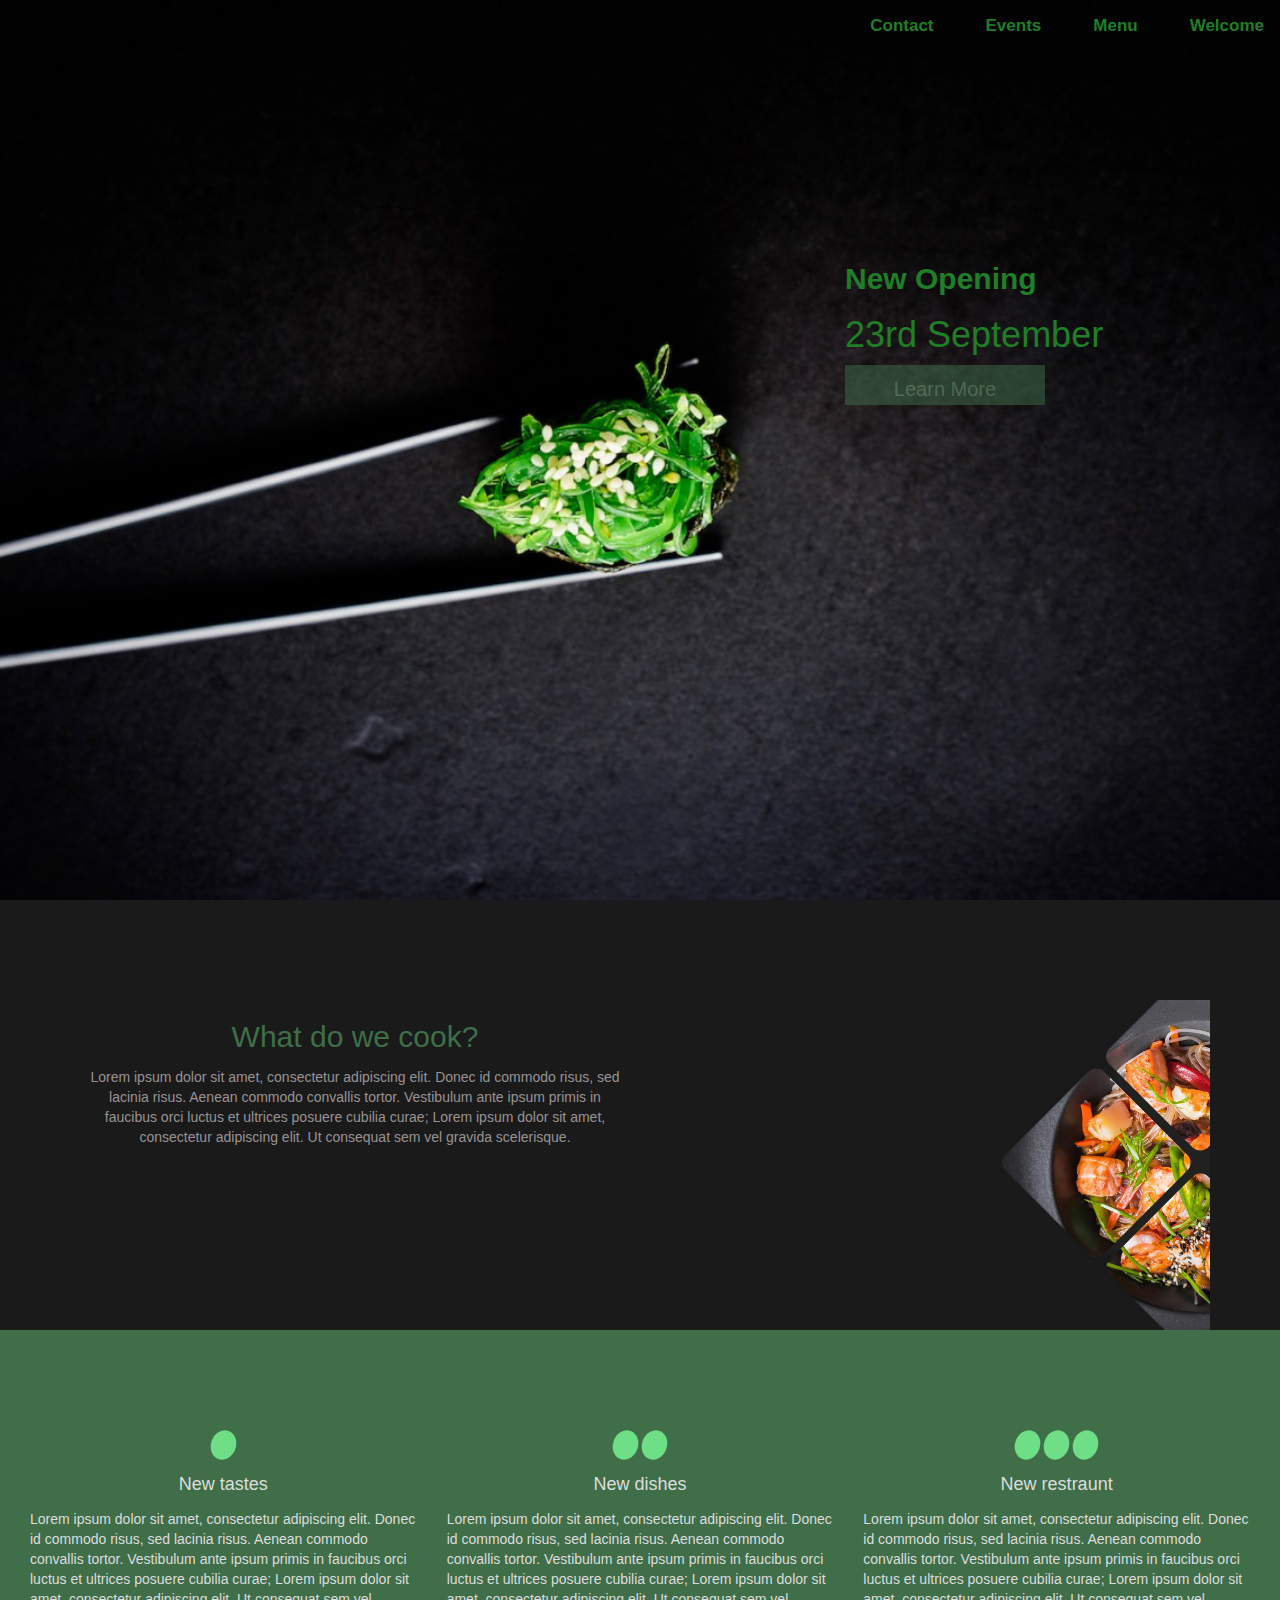
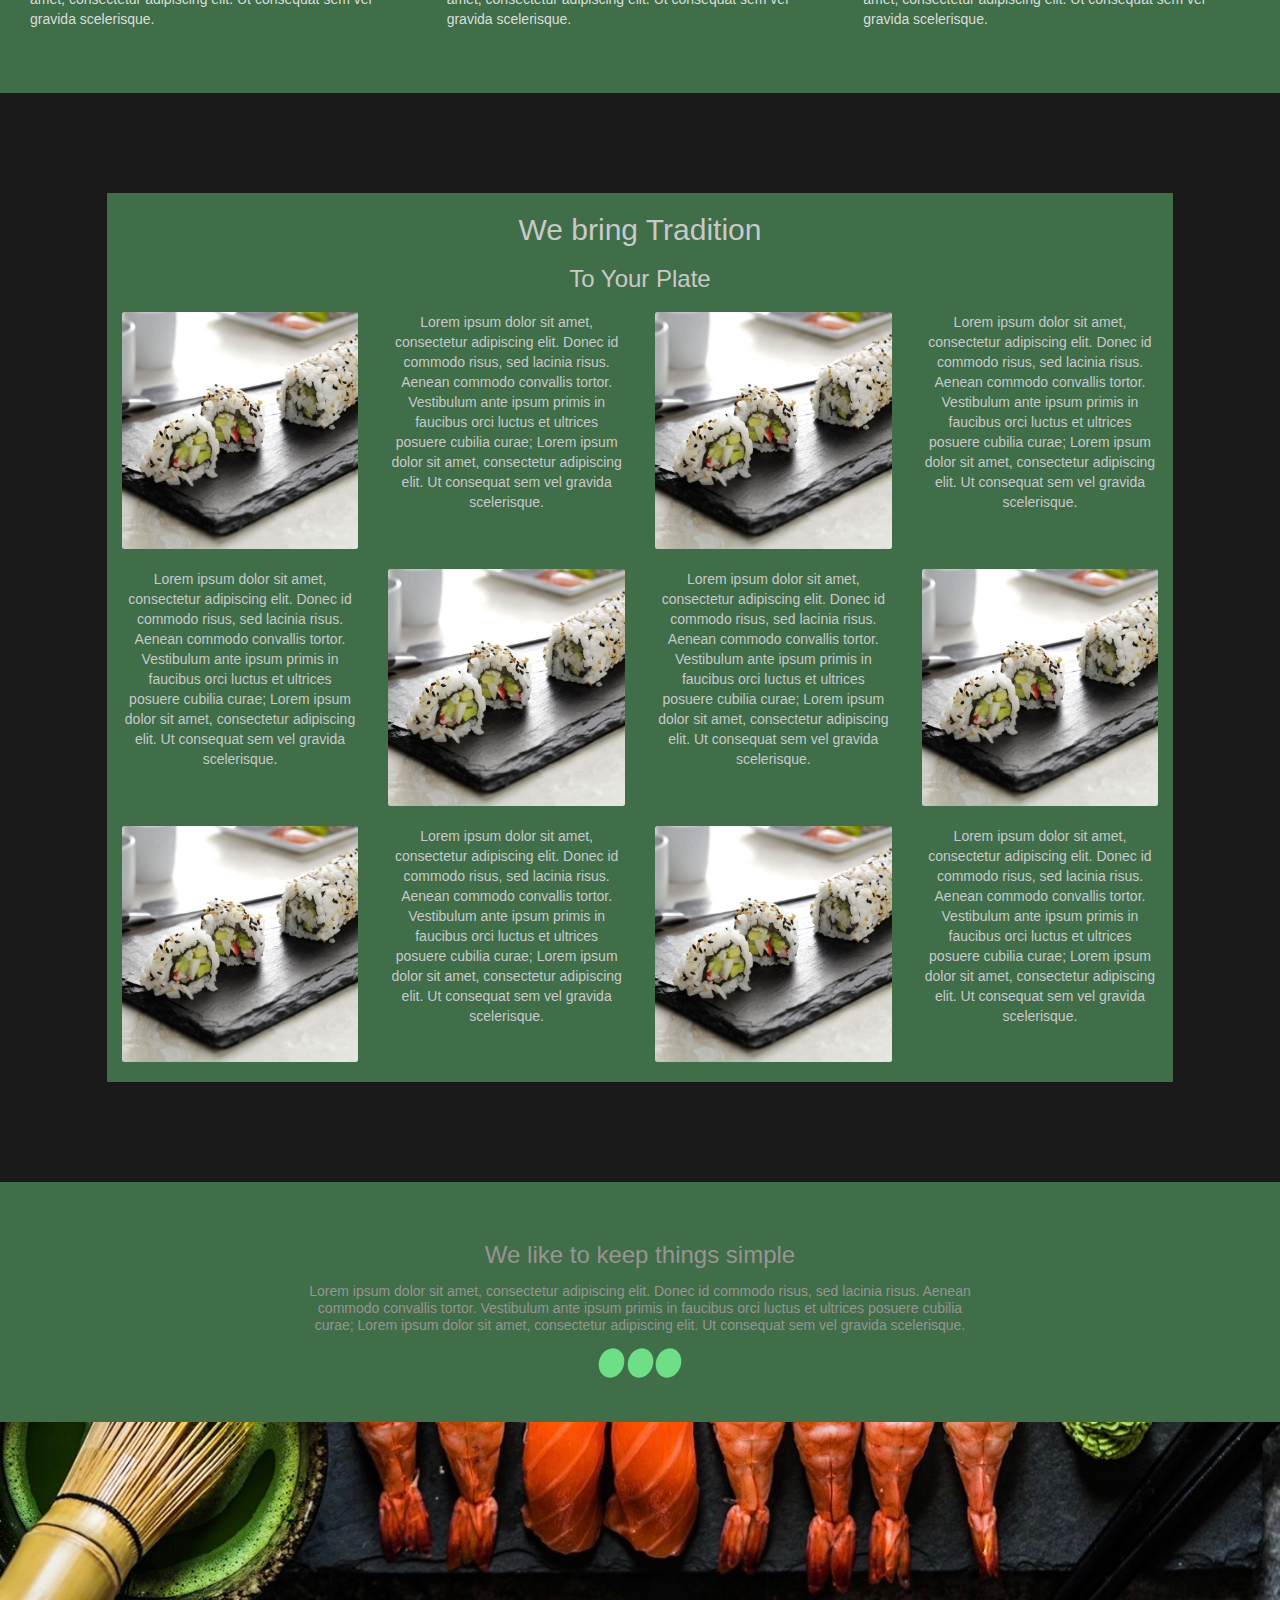
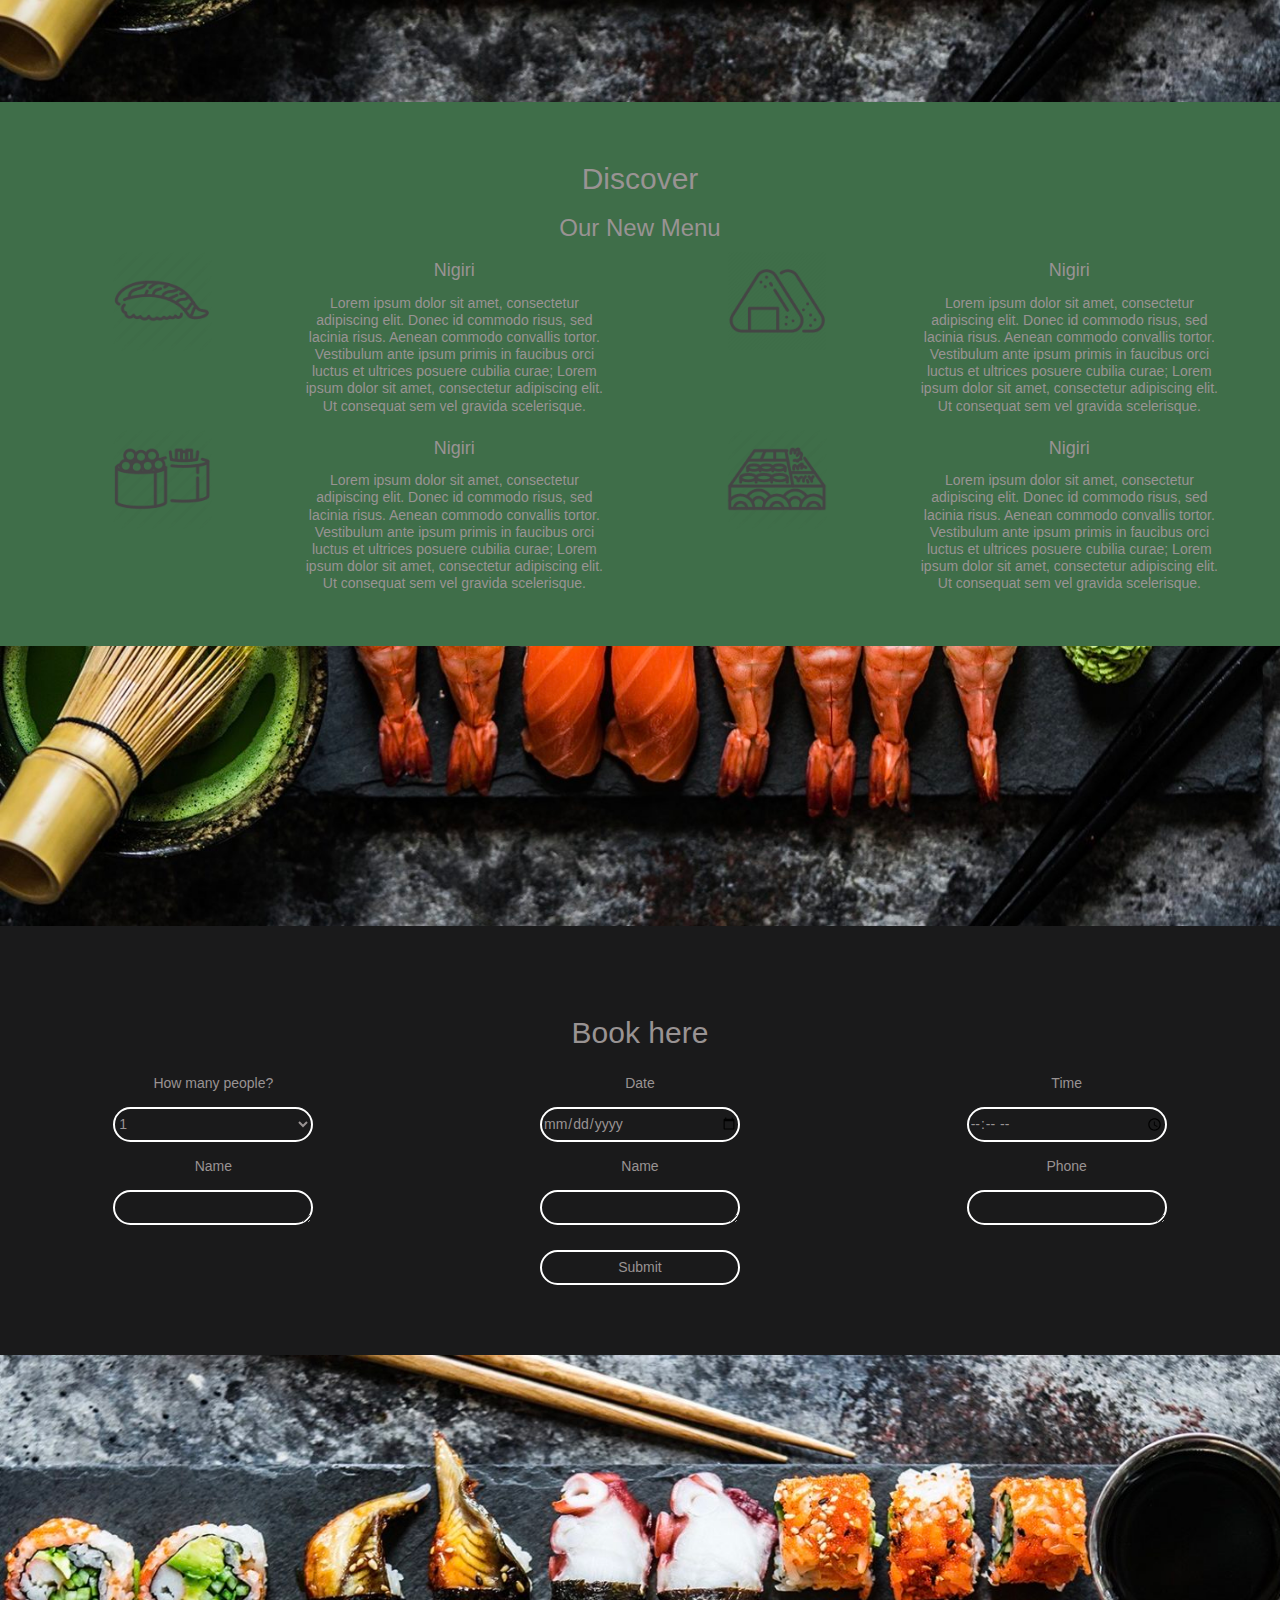
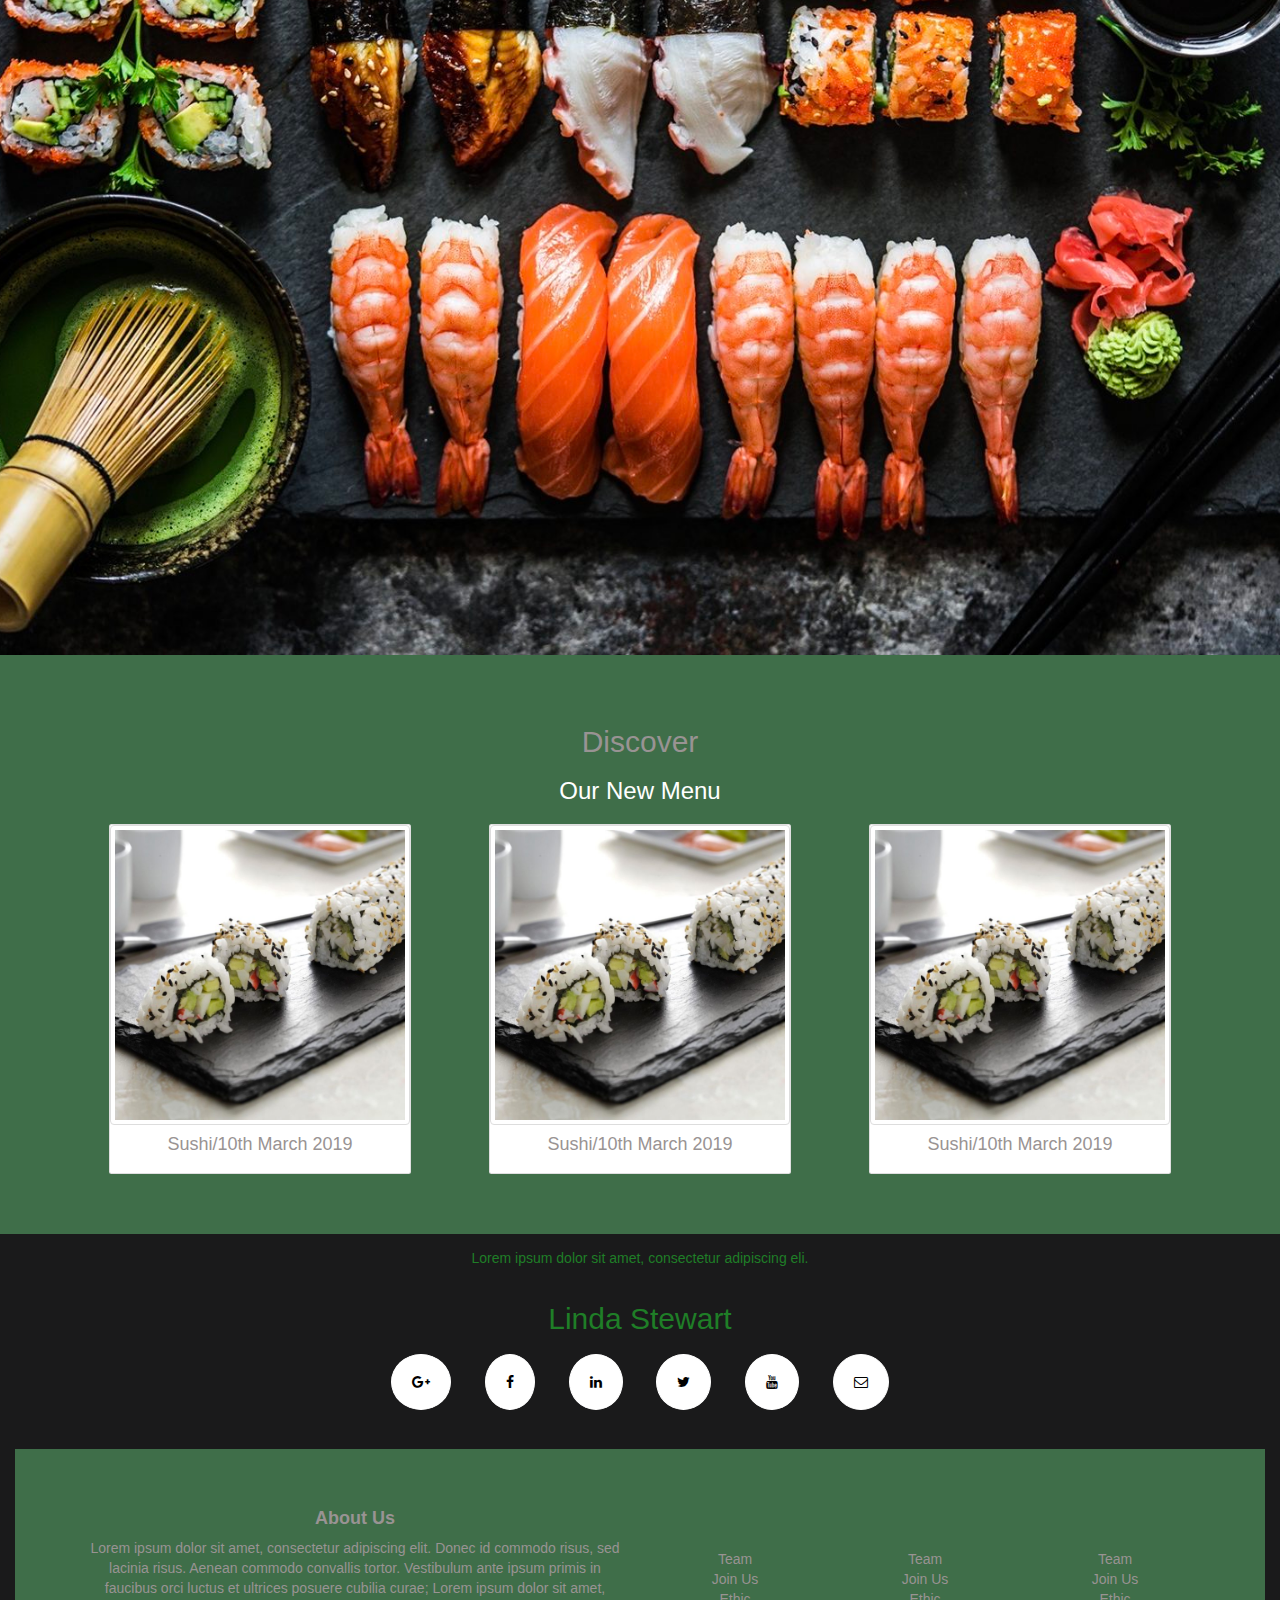
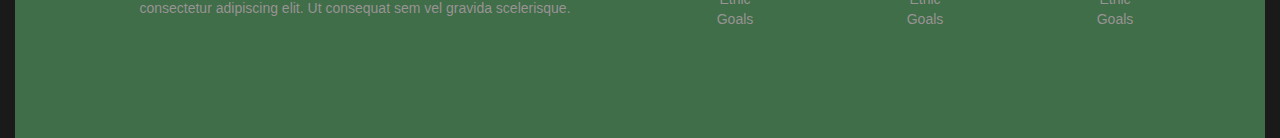
<file: Task2/index.html>
<!DOCTYPE html>
<html lang="en">

<head>
    <title>theme2</title>
    <meta charset="utf-8">
    <meta name="viewport" content="width=device-width, initial-scale=1">
    <!--Bootstrap-->
    <link rel="stylesheet" href="https://stackpath.bootstrapcdn.com/bootstrap/4.3.1/css/bootstrap.min.css" integrity="sha384-ggOyR0iXCbMQv3Xipma34MD+dH/1fQ784/j6cY/iJTQUOhcWr7x9JvoRxT2MZw1T" crossorigin="anonymous">
    <!--JQuery 3.2.1-->
    <script src="https://code.jquery.com/jquery-3.3.1.slim.min.js" integrity="sha384-q8i/X+965DzO0rT7abK41JStQIAqVgRVzpbzo5smXKp4YfRvH+8abtTE1Pi6jizo" crossorigin="anonymous"></script>
    <script src="https://cdnjs.cloudflare.com/ajax/libs/popper.js/1.14.7/umd/popper.min.js" integrity="sha384-UO2eT0CpHqdSJQ6hJty5KVphtPhzWj9WO1clHTMGa3JDZwrnQq4sF86dIHNDz0W1" crossorigin="anonymous"></script>
    <script src="https://stackpath.bootstrapcdn.com/bootstrap/4.3.1/js/bootstrap.min.js" integrity="sha384-JjSmVgyd0p3pXB1rRibZUAYoIIy6OrQ6VrjIEaFf/nJGzIxFDsf4x0xIM+B07jRM" crossorigin="anonymous"></script>
    <!--
    <link rel="stylesheet" href="node_modules/bootstrap/dist/css/bootstrap.min.css">
    <link rel="stylesheet" href="node_modules/font-awesome/css/font-awesome.min.css">
    <link rel="stylesheet" href="node_modules/bootstrap-social/bootstrap-social.css">
    -->
    <!--

    -->
    <script src="https://code.jquery.com/jquery-3.5.1.min.js" integrity="sha256-9/aliU8dGd2tb6OSsuzixeV4y/faTqgFtohetphbbj0=" crossorigin="anonymous"></script>
    <link rel="stylesheet" href="https://maxcdn.bootstrapcdn.com/bootstrap/4.5.0/css/bootstrap.min.css">
    <script src="https://ajax.googleapis.com/ajax/libs/jquery/3.5.1/jquery.min.js"></script>
    <script src="https://cdnjs.cloudflare.com/ajax/libs/popper.js/1.16.0/umd/popper.min.js"></script>
    <script src="https://maxcdn.bootstrapcdn.com/bootstrap/4.5.0/js/bootstrap.min.js"></script>
    <link href="https://maxcdn.bootstrapcdn.com/font-awesome/4.7.0/css/font-awesome.min.css" rel="stylesheet" />
    <link rel="stylesheet" href="https://maxcdn.bootstrapcdn.com/bootstrap/3.4.1/css/bootstrap.min.css">
    <script src="https://ajax.googleapis.com/ajax/libs/jquery/3.5.1/jquery.min.js"></script>
    <script src="https://maxcdn.bootstrapcdn.com/bootstrap/3.4.1/js/bootstrap.min.js"></script>
    <link rel="stylesheet" href="https://cdnjs.cloudflare.com/ajax/libs/font-awesome/4.7.0/css/font-awesome.min.css">

    <link rel="stylesheet" href="index.css">
    <link rel="stylesheet" href="media.css">
</head>

<body id="page-top" data-spy="scroll" data-target=".navbar-fixed-top">

    <!-- Navigation -->
    <section id="home" class="intro-section">
        <div class="naval" id="myTopnav">
            <a href="#home">Welcome</a>
            <a href="#menus">Menu</a>
            <a href="#gallery">Events</a>
            <a href="#contact">Contact</a>
            <a href="javascript:void(0);" class="icon" onclick="myFunction()">
                <i class="fa fa-bars"></i>
            </a>
        </div>

        <!-- Collect the nav links, forms, and other content for toggling -->
        <!-- Load an icon library to show a hamburger menu (bars) on small screens -->



        <div class="container">
            <div class=" row ro1">

            </div>
        </div>
        <!-- /.navbar-collapse -->

        <!-- /.container -->


        <!-- Intro Section -->
        <div class="container" id="sub-intro">
            <div class="row">

                <div class="col-sm-12 col-md-8 col-lg-8" style="height: 150px;"></div>
                <div class="intro col-12 col-sm-12 col-md-4 col-lg-4 align-items-center mx-auto">
                    <br><br>
                    <h2><b>New Opening</b></h2>
                    <h1>23rd September
                    </h1>
                    <a href="#blog"> <button class="bt">Learn More</button></a>

                </div>
            </div>
        </div>
        </div>
    </section>

    <!-- About Section -->
    <section id="about" class="about-section">
        <div class="container ">
            <div class="row ">
                <div class="col-sm-12 col-md-6 col-lg-6">
                    <h2 class=" text-center">What do we cook?</h2>
                    <p style="color:rgb(153, 147, 147);">
                        Lorem ipsum dolor sit amet, consectetur adipiscing elit. Donec id commodo risus, sed lacinia risus. Aenean commodo convallis tortor. Vestibulum ante ipsum primis in faucibus orci luctus et ultrices posuere cubilia curae; Lorem ipsum dolor sit amet, consectetur
                        adipiscing elit. Ut consequat sem vel gravida scelerisque.</p>
                </div>
                <div class="col-sm-12 col-md-6 col-lg-6 pr-0">
                    <img class="ab" src="a.png" />
                </div>
            </div>
        </div>
    </section>

    <!-- Menus Section -->
    <section id="menus" class="menus-section container-fluid">

        <div class="col-sm-12 col-md-6 col-lg-4 ">
            <div style="text-align:center">
                <span class="dot"></span>
            </div>
            <h4 class=" text-center">New tastes</h4>
            <p class=" text-left">Lorem ipsum dolor sit amet, consectetur adipiscing elit. Donec id commodo risus, sed lacinia risus. Aenean commodo convallis tortor. Vestibulum ante ipsum primis in faucibus orci luctus et ultrices posuere cubilia curae; Lorem ipsum dolor
                sit amet, consectetur adipiscing elit. Ut consequat sem vel gravida scelerisque.</p>
        </div>
        <div class="col-sm-12 col-md-6 col-lg-4 ">
            <div style="text-align:center">
                <span class="dot"></span>
                <span class="dot"></span>
            </div>
            <h4 class=" text-center">New dishes</h4>
            <p class=" text-left">Lorem ipsum dolor sit amet, consectetur adipiscing elit. Donec id commodo risus, sed lacinia risus. Aenean commodo convallis tortor. Vestibulum ante ipsum primis in faucibus orci luctus et ultrices posuere cubilia curae; Lorem ipsum dolor
                sit amet, consectetur adipiscing elit. Ut consequat sem vel gravida scelerisque.</p>
        </div>

        <div class="col-sm-12 col-md-12 col-lg-4 ">
            <div style="text-align:center">
                <span class="dot"></span>
                <span class="dot"></span>
                <span class="dot"></span>
            </div>
            <h4 class=" text-center">New restraunt</h4>
            <p class=" text-left">Lorem ipsum dolor sit amet, consectetur adipiscing elit. Donec id commodo risus, sed lacinia risus. Aenean commodo convallis tortor. Vestibulum ante ipsum primis in faucibus orci luctus et ultrices posuere cubilia curae; Lorem ipsum dolor
                sit amet, consectetur adipiscing elit. Ut consequat sem vel gravida scelerisque.</p>
        </div>

    </section>

    <!-- offers Section -->
    <section id="offers" class="offers-section ">
        <div class="text-block justify-content-center d-flex">
            <div class="grid col-sm-10 mx-auto" id="tradition">

                <h2 class="text-center ">We bring Tradition</h2>
                <h3 class=" text-center ">To Your Plate</h3>

                <div class="row ">
                    <div class="col-lg-3 col-md-6 col-sm-12 ">
                        <img src="a.jpg " width="280px " height="200px " class="rounded mx-auto d-block img-fluid m-3 " /></div>
                    <div class="col-lg-3 col-md-6 col-sm-12 pt-3 pb-3">
                        Lorem ipsum dolor sit amet, consectetur adipiscing elit. Donec id commodo risus, sed lacinia risus. Aenean commodo convallis tortor. Vestibulum ante ipsum primis in faucibus orci luctus et ultrices posuere cubilia curae; Lorem ipsum dolor sit amet, consectetur
                        adipiscing elit. Ut consequat sem vel gravida scelerisque.</div>
                    <hr class="d-block d-sm-block d-md-none">
                    <div class="col-lg-3 col-md-6 col-sm-12 ">
                        <img src="a.jpg " width="280px " height="200px " class="rounded mx-auto d-block img-fluid m-3 " /></div>
                    <div class="col-lg-3 col-md-6 col-sm-12 mt-3  pb-3">
                        Lorem ipsum dolor sit amet, consectetur adipiscing elit. Donec id commodo risus, sed lacinia risus. Aenean commodo convallis tortor. Vestibulum ante ipsum primis in faucibus orci luctus et ultrices posuere cubilia curae; Lorem ipsum dolor sit amet, consectetur
                        adipiscing elit. Ut consequat sem vel gravida scelerisque.</div>
                </div>
                <hr class="d-block d-sm-block d-md-none">
                <div class="row ">

                    <div class="col-lg-3 col-md-6 col-sm-12 mt-3  pb-3">
                        Lorem ipsum dolor sit amet, consectetur adipiscing elit. Donec id commodo risus, sed lacinia risus. Aenean commodo convallis tortor. Vestibulum ante ipsum primis in faucibus orci luctus et ultrices posuere cubilia curae; Lorem ipsum dolor sit amet, consectetur
                        adipiscing elit. Ut consequat sem vel gravida scelerisque.</div>
                    <div class="col-lg-3 col-md-6 col-sm-12 ">
                        <img src="a.jpg " width="280px " height="200px " class="rounded mx-auto d-block img-fluid m-3 " /></div>
                    <hr class="d-block d-sm-block d-md-none">
                    <div class="col-lg-3 col-md-6 col-sm-12 mt-3  pb-3">
                        Lorem ipsum dolor sit amet, consectetur adipiscing elit. Donec id commodo risus, sed lacinia risus. Aenean commodo convallis tortor. Vestibulum ante ipsum primis in faucibus orci luctus et ultrices posuere cubilia curae; Lorem ipsum dolor sit amet, consectetur
                        adipiscing elit. Ut consequat sem vel gravida scelerisque.</div>
                    <div class="col-lg-3 col-md-6 col-sm-12 ">
                        <img src="a.jpg " width="280px " height="200px " class="rounded mx-auto d-block img-fluid m-3 " /></div>
                </div>
                <hr class="d-block d-sm-block d-md-none">
                <div class="row ">
                    <div class="col-lg-3 col-md-6 col-sm-12 ">
                        <img src="a.jpg " width="280px " height="200px " class="rounded mx-auto d-block img-fluid m-3 " /></div>
                    <div class="col-lg-3 col-md-6 col-sm-12 mt-3  pb-3">
                        Lorem ipsum dolor sit amet, consectetur adipiscing elit. Donec id commodo risus, sed lacinia risus. Aenean commodo convallis tortor. Vestibulum ante ipsum primis in faucibus orci luctus et ultrices posuere cubilia curae; Lorem ipsum dolor sit amet, consectetur
                        adipiscing elit. Ut consequat sem vel gravida scelerisque.</div>
                    <hr class="d-block d-sm-block d-md-none">
                    <div class="col-lg-3 col-md-6 col-sm-12  pb-3">
                        <img src="a.jpg " width="280px " height="200px " class="rounded mx-auto d-block img-fluid m-3 " /></div>
                    <div class="col-lg-3 col-md-6 col-sm-12 mt-3  pb-3">
                        Lorem ipsum dolor sit amet, consectetur adipiscing elit. Donec id commodo risus, sed lacinia risus. Aenean commodo convallis tortor. Vestibulum ante ipsum primis in faucibus orci luctus et ultrices posuere cubilia curae; Lorem ipsum dolor sit amet, consectetur
                        adipiscing elit. Ut consequat sem vel gravida scelerisque.</div>
                </div>
            </div>
        </div>
    </section>
    <!-- gallery Section -->
    <section id="gallery " class="gallery-section ">
        <div class="gal col-12 ">
            <h3 class=" text-center ">We like to keep things simple</h3>
            <p>Lorem ipsum dolor sit amet, consectetur adipiscing elit. Donec id commodo risus, sed lacinia risus. Aenean commodo convallis tortor. Vestibulum ante ipsum primis in faucibus orci luctus et ultrices posuere cubilia curae; Lorem ipsum dolor
                sit amet, consectetur adipiscing elit. Ut consequat sem vel gravida scelerisque.</p>
            <div style="text-align:center ">
                <span class="dot "></span>
                <span class="dot "></span>
                <span class="dot "></span>
            </div>
        </div>
        <div id="galbg" class=" col-12"></div>


        <div class="lle col-12 ">
            <h2 class=" text-center ">Discover </h2>
            <h3 class=" text-center ">Our New Menu</h3>
            <div class="row align-items-center">
                <div class="col-md-6 col-sm-12 ">
                    <div class=" col-lg-5 col-12 float-left">
                        <img class="jap" src=" nigiri.png " style="height: 100px;width: 100px; " />
                    </div>
                    <div class=" col-lg-7 col-12 float-left">
                        <h4>Nigiri</h4>
                        <p>Lorem ipsum dolor sit amet, consectetur adipiscing elit. Donec id commodo risus, sed lacinia risus. Aenean commodo convallis tortor. Vestibulum ante ipsum primis in faucibus orci luctus et ultrices posuere cubilia curae; Lorem
                            ipsum dolor sit amet, consectetur adipiscing elit. Ut consequat sem vel gravida scelerisque.
                        </p>
                    </div>
                </div>
                <div class="col-md-6 col-sm-12 ">
                    <div class=" col-lg-5 col-12 float-left align-self-center align-content-center">
                        <img class="jap" src=" onigiri.png " style="height: 100px;width: 100px; " />
                    </div>
                    <div class=" col-lg-7 col-12 float-left">
                        <h4>Nigiri</h4>
                        <p>Lorem ipsum dolor sit amet, consectetur adipiscing elit. Donec id commodo risus, sed lacinia risus. Aenean commodo convallis tortor. Vestibulum ante ipsum primis in faucibus orci luctus et ultrices posuere cubilia curae; Lorem
                            ipsum dolor sit amet, consectetur adipiscing elit. Ut consequat sem vel gravida scelerisque.
                        </p>
                    </div>
                </div>
                <div class=" col-md-6 col-sm-12 ">
                    <div class=" col-lg-5 col-12 float-left">
                        <img class="jap " src=" su.png " style="height: 100px;width: 100px; " />
                    </div>
                    <div class=" col-lg-7 col-12 float-left">
                        <h4>Nigiri</h4>
                        <p>Lorem ipsum dolor sit amet, consectetur adipiscing elit. Donec id commodo risus, sed lacinia risus. Aenean commodo convallis tortor. Vestibulum ante ipsum primis in faucibus orci luctus et ultrices posuere cubilia curae; Lorem
                            ipsum dolor sit amet, consectetur adipiscing elit. Ut consequat sem vel gravida scelerisque.
                        </p>
                    </div>
                </div>
                <div class="col-md-6 col-sm-12 ">
                    <div class=" col-lg-5 col-12 float-left">
                        <img class="jap " src=" sushi.png " style="height: 100px;width: 100px; " />
                    </div>
                    <div class=" col-lg-7 col-12 float-left">
                        <h4>Nigiri</h4>
                        <p>Lorem ipsum dolor sit amet, consectetur adipiscing elit. Donec id commodo risus, sed lacinia risus. Aenean commodo convallis tortor. Vestibulum ante ipsum primis in faucibus orci luctus et ultrices posuere cubilia curae; Lorem
                            ipsum dolor sit amet, consectetur adipiscing elit. Ut consequat sem vel gravida scelerisque.
                        </p>
                    </div>
                </div>
            </div>
        </div>
        <div id="galbg" class=" col-12"></div>
    </section>
    <!-- Contact Section -->
    <section id="contact " class="contact-section ">
        <div class="ga col-12 ">
            <h2 class=" text-center ">Book here</h2>
            <div class="row ">
                <div class="col-md-4 ">
                    <p>How many people?</p>
                    <form>
                        <select>
                 <option value="1 ">1</option>
                 <option value="2 ">2</option>
                 <option value="3 or more ">3 or more</option>
                 </select>

                        <p>Name</p>

                        <textarea></textarea> </form>
                </div>
                <div class="col-md-4 ">
                    <form>
                        <p>Date</p>
                        <input type="date">
                        <p>Name</p>

                        <textarea></textarea>
                        <br/>
                        <br/><button>Submit</button>
                    </form>
                </div>

                <div class="col-md-4 ">
                    <form>
                        <p>Time</p>
                        <input type="time">
                        <p>Phone</p>

                        <textarea></textarea>
                    </form>
                </div>
            </div>
        </div>
    </section>
    <!-- blog Section -->
    <section id="blank " class="blank-section ">



    </section>
    <!-- card Section -->
    <section id="card " class="card-section col-sm-12 ">
        <h2>Discover</h2>
        <h3 style="color:white; ">Our New Menu</h3>
        <div class="container ">
            <div class="row hidden-md-up align-items-center">
                <div class="col-md-6 col-lg-4 col-12">
                    <div class="card mx-auto">
                        <div class="card-block ">
                            <img class="d-flex mr-3 img-thumbnail align-self-center img-fluid " src="a.jpg " width="300px ">
                            <h4 class=" card-title ">Sushi/10th March 2019</h4>
                        </div>
                    </div>
                </div>
                <div class="col-md-6 col-lg-4 col-12">
                    <div class="card mx-auto">
                        <div class="card-block ">
                            <img class="d-flex mr-3 img-thumbnail align-self-center " src="a.jpg " width="300px ">
                            <h4 class="card-title ">Sushi/10th March 2019</h4>
                        </div>
                    </div>
                </div>
                <div class="col-md-12 col-lg-4 col-12 align-items-center">
                    <div class="card mx-auto">
                        <div class="card-block ">
                            <img class="d-flex mr-3 img-thumbnail align-self-center " src="a.jpg " alt="food " width="300px ">
                            <h4 class="card-title ">Sushi/10th March 2019</h4>
                        </div>
                    </div>
                </div>
            </div>
        </div>
    </section>
    <!-- blog Section -->
    <section id="last" class="last-section container-fluid">
        <div class="row justify-content-center ">
            <div class="col-12">
                <p>Lorem ipsum dolor sit amet, consectetur adipiscing eli.</p>

            </div>
        </div>

        <div class="col-12 pb-5">
            <h2 class=" text-center ">Linda Stewart</h2>
            <a class="btn btn-social-icon btn-google " href="http://google.com/+ "><i class="fa fa1 fa-google-plus "></i></a>
            <a class="btn btn-social-icon btn-facebook " href="http://www.facebook.com/profile.php?id="><i class=" fa fa1 fa-facebook "></i></a>
            <a class="btn btn-social-icon btn-linkedin " href="http://www.linkedin.com/in/ "><i class="fa fa1 fa-linkedin "></i></a>
            <a class="btn btn-social-icon btn-twitter " href="http://twitter.com/ "><i class="fa fa1 fa-twitter "></i></a>
            <a class="btn btn-social-icon btn-google " href="http://youtube.com/ "><i class="fa fa1 fa-youtube "></i></a>
            <a class="btn btn-social-icon " href="mailto: "><i class="fa fa1 fa-envelope-o "></i></a>
        </div>
        <footer class="footer ">
            <div class="container ">
                <div class="row ">
                    <div class="col-12 col-md-12 col-lg-6 ">
                        <h4><b>About Us</b></h4>
                        <address>Lorem ipsum dolor sit amet, consectetur adipiscing elit. Donec id commodo risus, sed lacinia risus. Aenean commodo convallis tortor. Vestibulum ante ipsum primis in faucibus orci luctus et ultrices posuere cubilia curae; Lorem ipsum dolor
                         sit amet, consectetur adipiscing elit. Ut consequat sem vel gravida scelerisque.</address>
                    </div>
                    <div class="col-4 col-lg-2 align-content-center">
                        <br><br>
                        <ul style="list-style:none;" class="m-0 pl-0">
                            <li>Team</li>
                            <li>Join Us</li>
                            <li>Ethic</li>
                            <li>Goals</li>
                        </ul>
                    </div>
                    <div class="col-4 col-lg-2 align-content-center">
                        <br><br>
                        <ul style="list-style:none;" class="m-0 pl-0">
                            <li>Team</li>
                            <li>Join Us</li>
                            <li>Ethic</li>
                            <li>Goals</li>
                        </ul>
                    </div>
                    <div class="col-4 col-lg-2 align-content-center">
                        <br><br>
                        <ul style="list-style:none; align-content: center; " class="m-0 pl-0">
                            <li>Team</li>
                            <li>Join Us</li>
                            <li>Ethic</li>
                            <li>Goals</li>
                        </ul>
                    </div>

                </div>
            </div>
        </footer>
    </section>
    <script src="script.js"></script>
</body>

</html>
</file>
<file: Task2/index.css>
.topnav {
    /*background-color: #333;*/
    overflow: hidden;
}

#hamburger {
    padding: 0;
    background-color: #ffffff00;
    color: white;
    border: none;
}

#hamburger:hover {
    color: rgb(31, 126, 39);
    border-radius: 1rem;
}


/* Style the links inside the navigation bar */

.topnav a {
    float: right;
    display: block;
    color: rgb(31, 126, 39);
    text-align: center;
    padding: 14px 16px;
    text-decoration: none;
    font-size: 17px;
}


/* Hide the link that should open and close the topnav on small screens */

.topnav .icon {
    display: none;
}


/************/

.naval {
    z-index: 3;
}

.naval a {
    float: right;
    display: block;
    text-align: center;
    padding: 14px 16px;
    text-decoration: none;
    font-size: 17px;
    color: rgb(31, 126, 39) !important;
    font-size: 17px;
    font-weight: bold;
    margin-left: 20px;
}


/* Change the color of links on hover */

.naval a:hover {
    background-color: rgba(255, 255, 255, 0.2);
    margin-right: 20px;
    border-radius: 8px;
    color: black;
}


/* Hide the link that should open and close the naval on small screens */

.naval .icon {
    display: none;
}


/*PREVIOSLY REDUNDANT*/

.sp {
    color: white;
    text-align: center;
    padding: 14px 16px;
    text-decoration: none;
    font-size: 17px;
}

.at {
    position: relative;
    left: 280px;
    height: 400px;
}

.pl {
    position: relative;
    left: -450px;
    height: 410px;
}

.r {
    position: relative;
    left: 400px;
    height: 200px;
    width: 200px;
}


/*CODE STARTS*/

body {
    transition: all 1s ease-in;
    width: 100%;
    height: 100%;
    background-color: #1A1A1B;
}

html {
    width: 100%;
    height: 100%;
}

.ro1 {
    position: relative;
}

.logo {
    width: 70px;
    height: 70px;
    position: relative;
    left: 170px;
}

.intro-section {
    top: 0%;
    height: fit-content;
    text-align: left;
    background: url(bg.jpg);
    color: rgb(31, 126, 39);
    background-repeat: no-repeat;
    background-position: center;
    background-size: cover;
    padding-bottom: 10px;
}

.bt {
    background-color: rgb(63, 110, 73);
    font-size: 2rem;
    padding: 30px 30px;
    border: 0px;
    border-radius: 0%;
    color: rgb(128, 184, 140);
    opacity: 0.5;
    padding-top: 10px;
}

.about-section {
    padding-top: 100px;
    text-align: left;
    background: rgb(26, 26, 27);
    color: rgb(63, 110, 73);
}

.ab {
    right: 0%;
    height: 330px;
    float: right;
}

.menus-section {
    background-color: rgb(63, 110, 73);
    padding-top: 100px;
    padding-bottom: 50px;
    color: #ddd;
}

.offers-section {
    padding-top: 100px;
    background: rgb(26, 26, 27);
    color: rgb(95, 105, 86);
    text-align: center;
}

.text-block {
    position: relative;
    color: rgb(201, 201, 201);
    text-align: center;
}

#tradition {
    margin: 0 !important;
    background-color: rgb(63, 110, 73);
}

.gallery-section {
    margin-top: 100px;
    height: fit-content;
    text-align: center;
    color: rgb(153, 147, 147);
    vertical-align: top;
    line-height: 1.22;
}

.gal {
    background-color: rgb(63, 110, 73);
    padding: 40px 100px;
    background-position: center;
}

#galbg {
    background-image: url(bg2.jpg);
    height: 280px;
    background-repeat: no-repeat;
    background-size: cover;
    background-position: bottom;
}

.lle {
    background-color: rgb(63, 110, 73);
    height: 70%;
    padding-top: 20px;
    padding: 40px 40px;
}

.contact-section {
    text-align: center;
    background: url(bg2.jpg);
    color: rgb(153, 147, 147);
}

.ga {
    padding-top: 80px;
    background: rgb(26, 26, 27);
    height: fit-content;
    padding-top: 70px;
    padding-bottom: 70px;
}

.blank-section {
    height: 100%;
    padding-top: 50px;
    text-align: left;
    background: url(bg2.jpg);
    background-repeat: no-repeat;
    background-size: cover;
    background-position: center;
}

.card-section {
    height: fit-content;
    padding-top: 50px;
    padding-bottom: 50px;
    text-align: center;
    background-color: rgb(63, 110, 73);
    color: rgb(153, 147, 147);
}

.card {
    margin-bottom: 10px;
    margin-top: 10px;
    width: 302px;
    height: fit-content;
    padding-bottom: 10px;
    position: relative;
}

.last-section {
    height: fit-content;
    padding-top: 100px;
    text-align: center;
    background: rgb(26, 26, 27);
    color: rgb(31, 126, 39);
}

.fa1 {
    border-radius: 50%;
    border: 1px solid white;
    padding: 20px;
    text-align: center;
    margin: 2px 2px;
    background-color: white;
    color: black;
}

select,
textarea,
button,
input {
    border: 2px solid white;
    background-color: rgb(26, 26, 27);
    height: 35px;
    width: 200px;
    border-radius: 25px;
}

.card-block {
    width: 300px;
}

.jap {
    height: 100px;
    width: 100px;
    vertical-align: bottom;
    line-height: 1.22;
}

.grid {
    grid-template-columns: 1fr 300px;
    grid-template-rows: auto;
    grid-gap: 40px;
    grid-template-areas: "content sidebar";
}

.dot {
    height: 30px;
    width: 25px;
    background-color: rgb(110, 223, 135);
    border-radius: 50%;
    display: inline-block;
    transform: rotate(20deg);
}

footer {
    padding: 1rem 0;
    text-align: center;
    color: rgb(153, 147, 147);
    background-color: rgb(63, 110, 73);
    padding-top: 50px;
    padding-bottom: 100px;
}

p {
    display: block;
    margin-top: 1em;
    margin-bottom: 1em;
    margin-left: 0;
    margin-right: 0;
    text-align: center;
}
</file>
<file: Task2/media.css>
@media screen and (max-width: 767px) {
    .intro {
        text-align: center;
        padding-top: 170px;
    }
    .gal {
        padding-right: 50px;
        padding-left: 50px;
    }
    .naval a {
        display: none;
    }
    .naval a.icon {
        float: left;
        display: block;
    }
    .naval.responsive {
        position: relative;
    }
    .naval.responsive a.icon {
        position: absolute;
        left: 0;
        top: 0;
    }
    .naval.responsive a {
        float: none;
        display: block;
        text-align: center;
    }
}


/*/ Medium devices (tablets, 768px and up)*/

@media (min-width: 768px) and (max-width: 991px) {
    .topnav a {
        float: right;
    }
    #sub-intro {
        height: 500px;
        padding-top: 15rem;
    }
}


/*/ Large devices (desktops, 992px and up)*/

@media (min-width: 992px) {
    .gal {
        padding-left: 300px;
        padding-right: 300px;
    }
    .topnav a {
        float: right;
    }
    #sub-intro {
        height: 500px;
        padding-top: 15rem;
    }
    .intro-section {
        height: 100%;
    }
}
</file>
